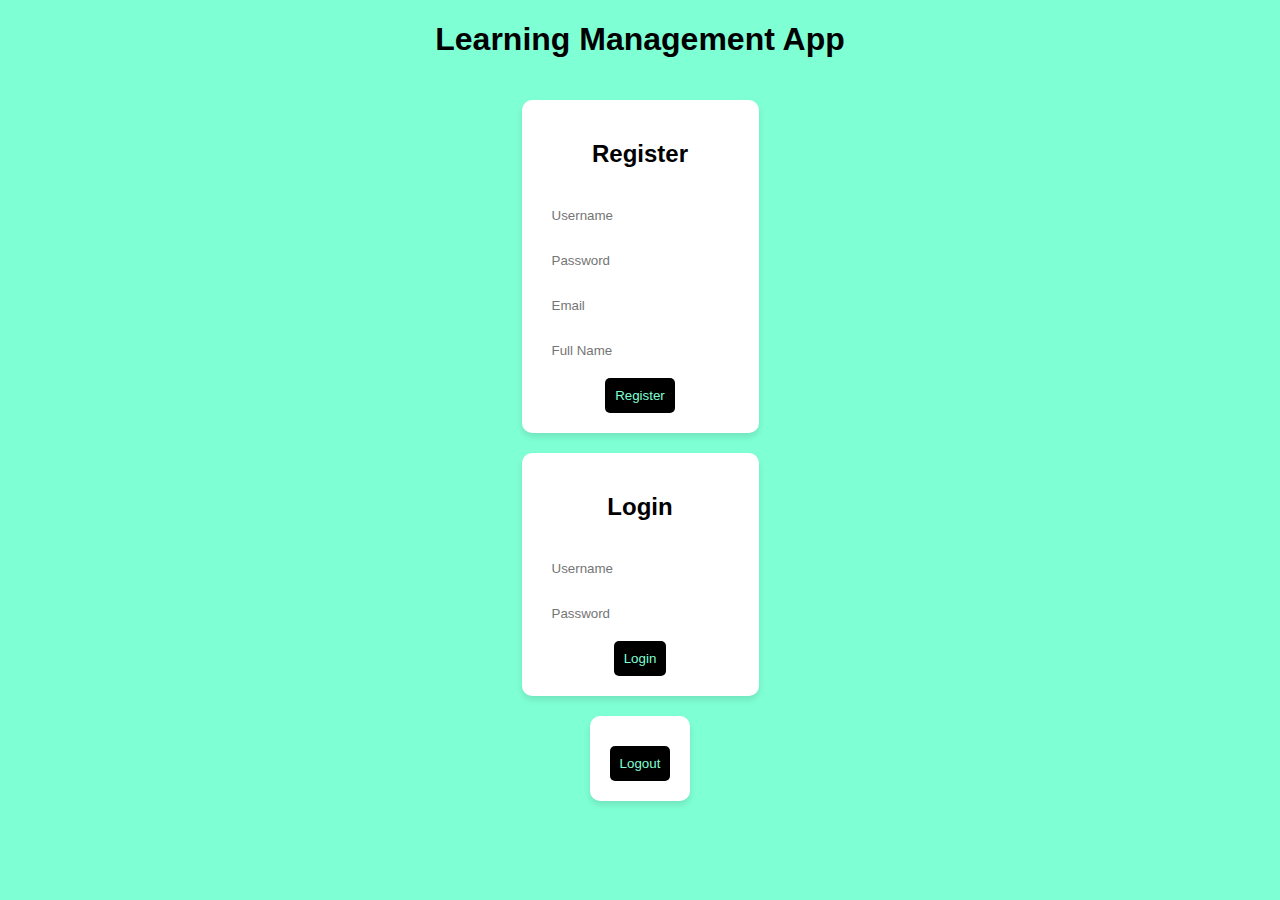
<file: index.html>
<!DOCTYPE html>
<html lang="en">
    <head>
        <meta charset="UTF-8">
        <meta name="viewport" content="width=device-width, initial-scale=1.0">
        <title>Learning Management App</title>
        <link rel="stylesheet" href="style.css">

    </head>
    <body>
        <h1>Learning Management App</h1>
        <form id="register-form">
            <h2>Register</h2>
            <input type="text" name="username" placeholder="Username" required>
            <input type="password" name="password" placeholder="Password" required>
            <input type="email" name="email" placeholder="Email" required>
            <input type="text" name="full_name" placeholder="Full Name" required>
            <button type="submit">Register</button>
        </form>
        <form id="login-form">
            <h2>Login</h2>
            <input type="text" name="username" placeholder="Username" required>
            <input type="password" name="password" placeholder="Password" required>
            <button type="submit">Login</button>
        </form>
        <form id="logout-form">
            <button type="submit">Logout</button>
        </form>
        <script src="script.js"></script>
    </body>
</html>
</file>
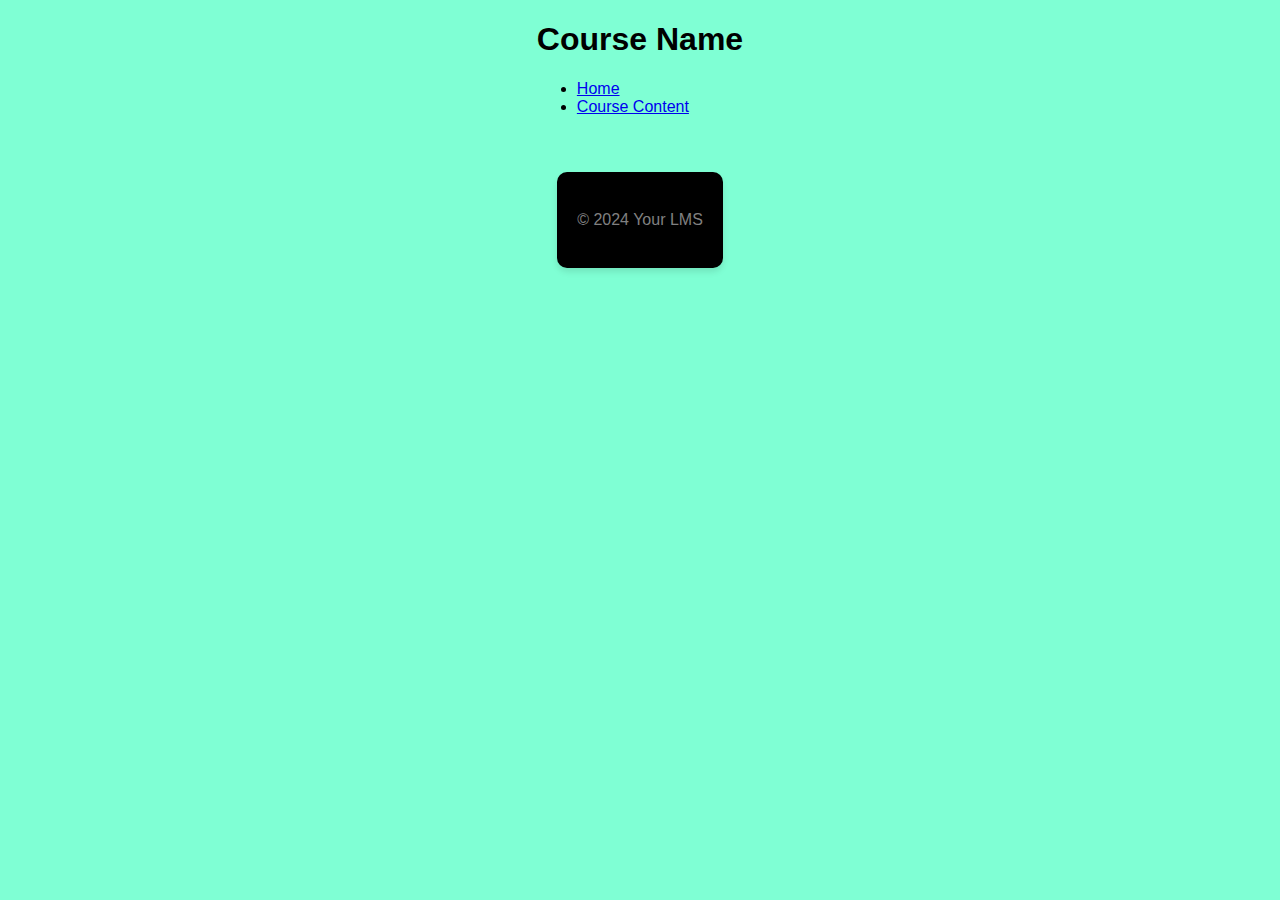
<file: course-content.html>
<!DOCTYPE html>
<html lang="en">
    <head>
        <meta charset="UTF-8">
        <meta name="viewport" content="width=device-width, initial-scale=1.0">
        <title>Learning Management App</title>
        <link rel="stylesheet" href="style.css">
    </head>
    <body>
        <header>
            <h1 id="course-name">Course Name</h1>
            <nav>
                <ul>
                    <li><a href="/">Home</a></li>
                    <li><a href="/leaderboard">Course Content</a></li>
                </ul>
            </nav>
        </header>
        <main id="course-content">
            <!--Course content will appear here-->
        </main>
        <footer>
            <p>&copy; 2024 Your LMS</p>
        </footer>
        <script src="script.js"></script>
        </body>
</html>
</file>
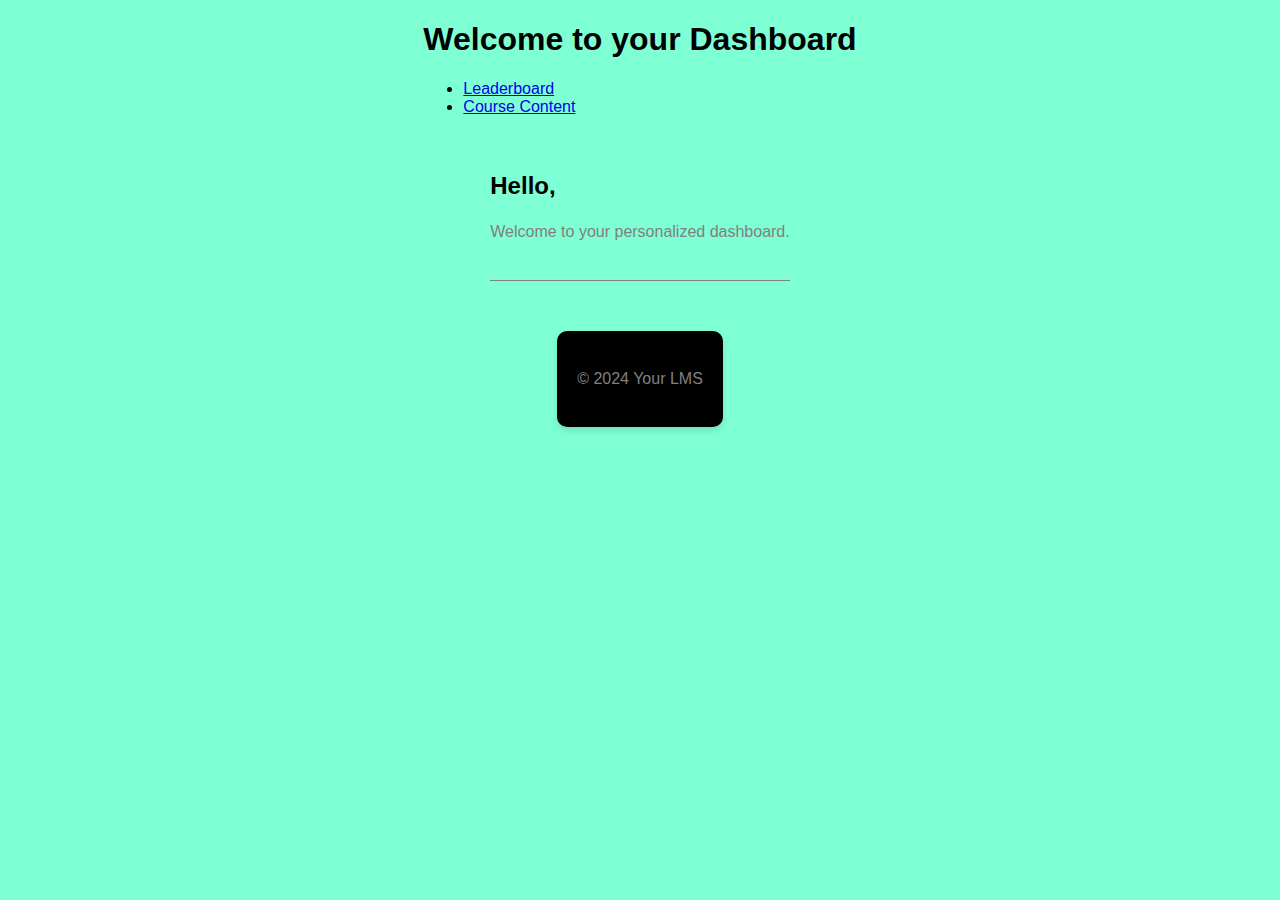
<file: dashboard.html>
<!DOCTYPE html>
<html lang="en">
    <head>
        <meta charset="UTF-8">
        <meta name="viewport" content="width=device-width, initial-scale=1.0">
        <title>Learning Management App</title>
        <link rel="stylesheet" href="style.css">
    </head>
    <body>
        <header>
            <h1>Welcome to your Dashboard</h1>
            <nav>
                <ul>
                    <li><a href="/leaderboard">Leaderboard</a></li>
                    <li><a href="/course-content">Course Content</a></li>
                </ul>
            </nav>         
        </header>
        <main>
            <section class="welcome-message">
                <h2>Hello,<span id="user-fullname"></span></h2>
                <p>Welcome to your personalized dashboard.</p>
            </section>
        </main>
        <footer>
            <p>&copy; 2024 Your LMS</p>
        </footer>
        <script src="script.js"></script>
    </body>
</html>
</file>
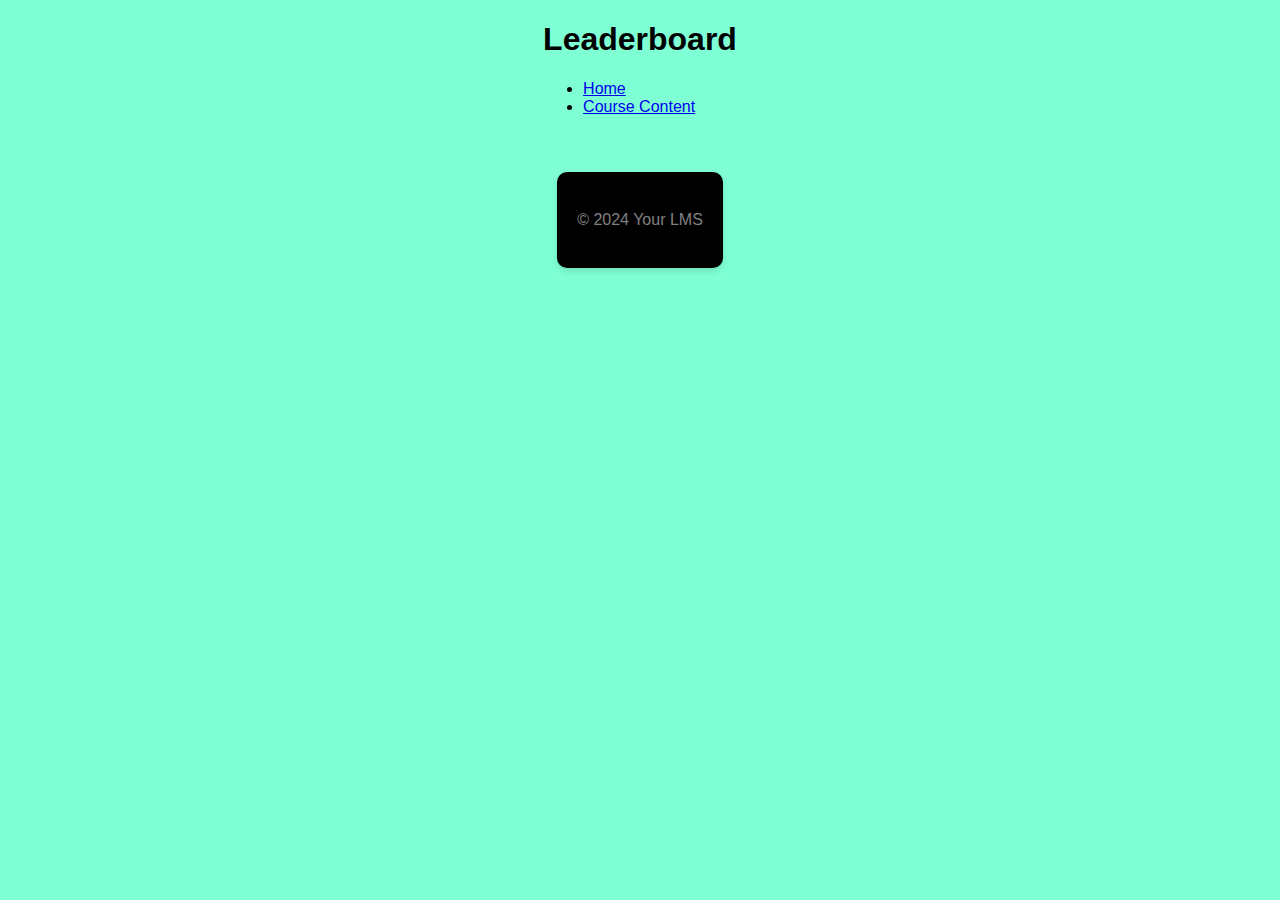
<file: leaderboard.html>
<!DOCTYPE html>
<html lang="en">
    <head>
        <meta charset="UTF-8">
        <meta name="viewport" content="width=device-width, initial-scale=1.0">
        <title>Learning Management App</title>
        <link rel="stylesheet" href="style.css">
    </head>
    <body>
        <header>
            <h1>Leaderboard</h1>
            <nav>
                <ul>
                    <li><a href="/">Home</a></li>
                    <li><a href="/course-content">Course Content</a></li>
                </ul>
            </nav>
        </header>
        <main id="leaderboard">
            <!--leaderboard data will appear here-->
        </main>
        <footer>
            <p>&copy; 2024 Your LMS</p>
        </footer>
        <script src="script.js"></script>
        </body>
</html>
</file>
<file: style.css>
body {
    background-color: aquamarine;
    font-family: Arial, sans-serif;
    margin: 0;
    padding: 0;
    display: flex;
    flex-direction: column;
    align-items: center;
}

footer {
    background-color: black;
    color: aquamarine;
    padding: 20px;
    text-align: center;
    border-radius: 10px; /* Add rounded corners */
    box-shadow: 0 4px 6px rgba(0, 0, 0, 0.1); /* Add box shadow */
}

main {
    padding: 20px;
}

h1, h2 {
    color: black;
}

p {
    color: grey;
    font-size: 16px;
    line-height: 1.5;
}

form {
    margin-top: 20px;
    display: flex;
    flex-direction: column;
    align-items: center;
    border-radius: 10px; /* Add rounded corners */
    box-shadow: 0 4px 6px rgba(0, 0, 0, 0.1); /* Add box shadow */
    padding: 20px; /* Add padding */
    background-color: white; /* Set background color to white */
}

input, button {
    margin-top: 10px;
    padding: 10px; /* Increase padding for better spacing */
    border: none; /* Remove border */
    border-radius: 5px; /* Add rounded corners */
}

button {
    background-color: black;
    color: aquamarine;
    cursor: pointer;
    transition: background-color 0.3s ease; /* Add smooth transition */
}

button:hover {
    background-color: #333; /* Darken background color on hover */
}

section {
    margin-bottom: 30px;
    border-bottom: 1px solid grey;
    padding-bottom: 20px;
}
</file>
